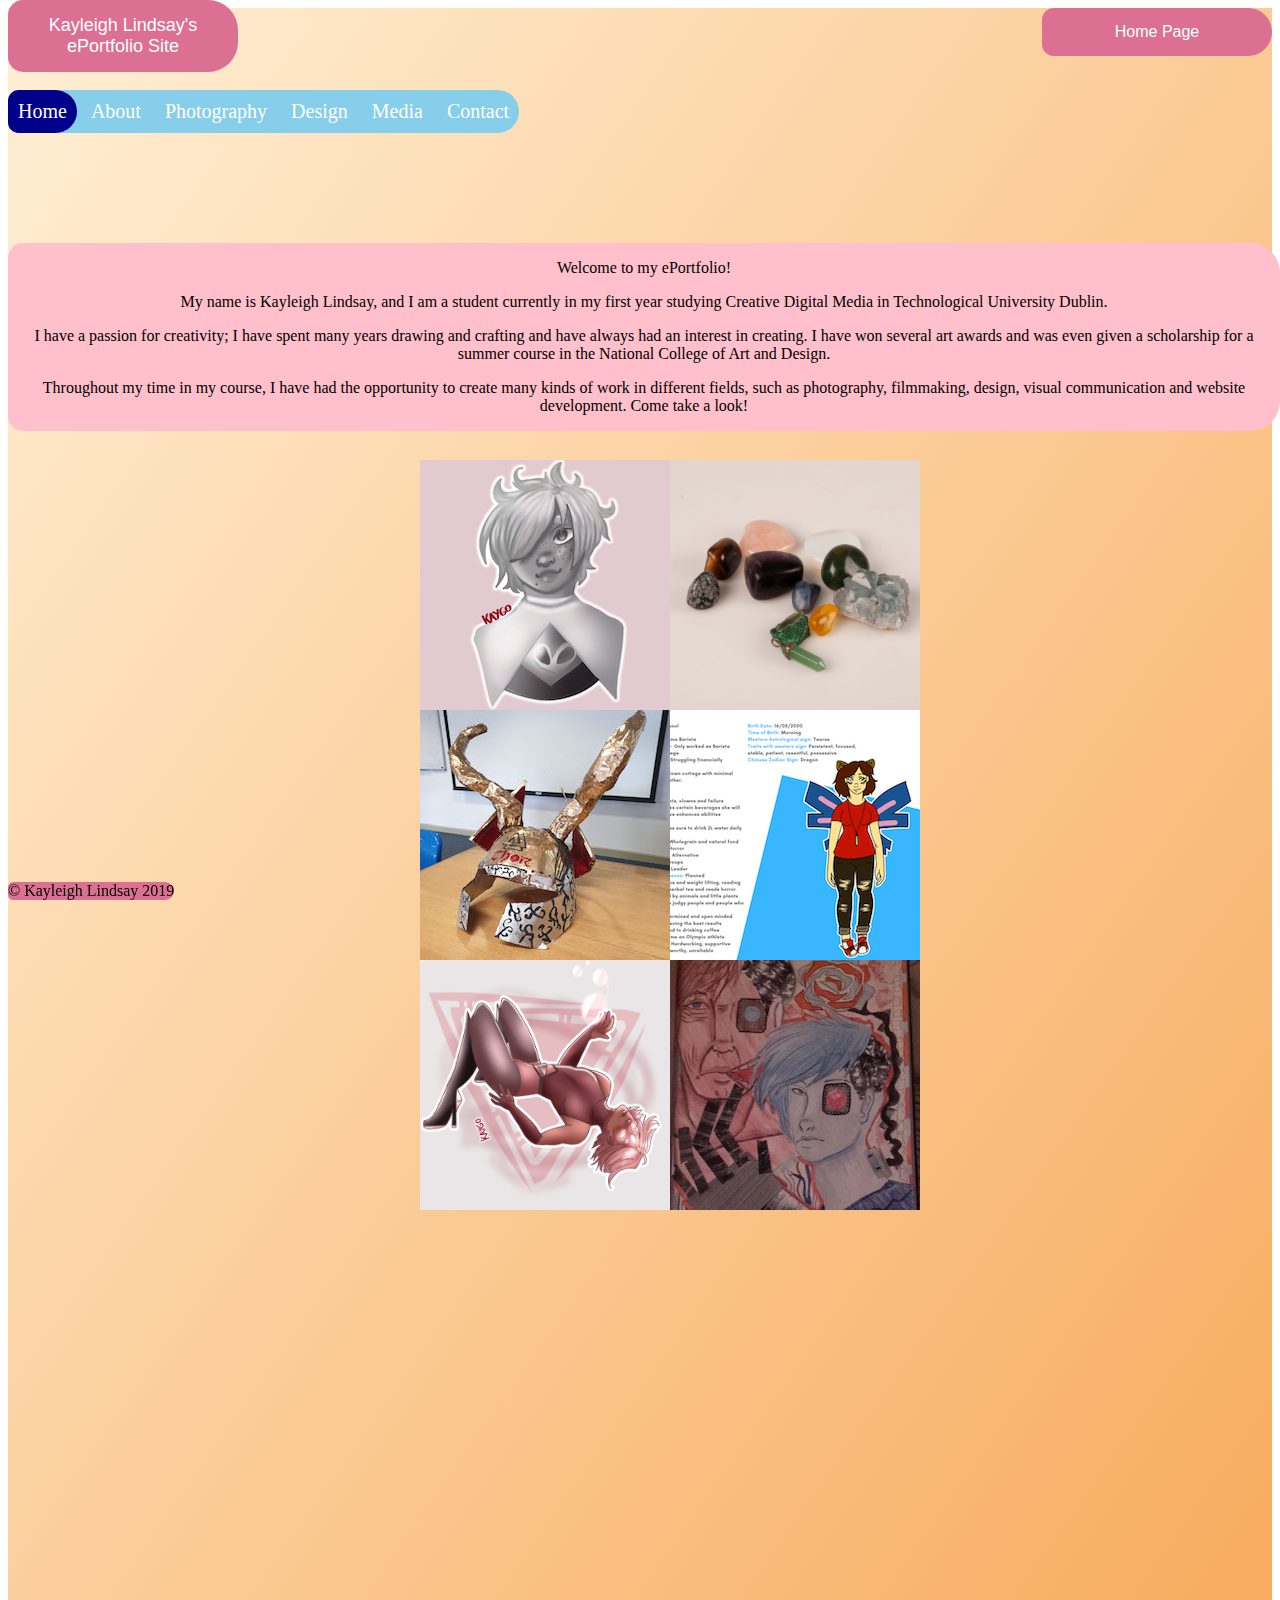
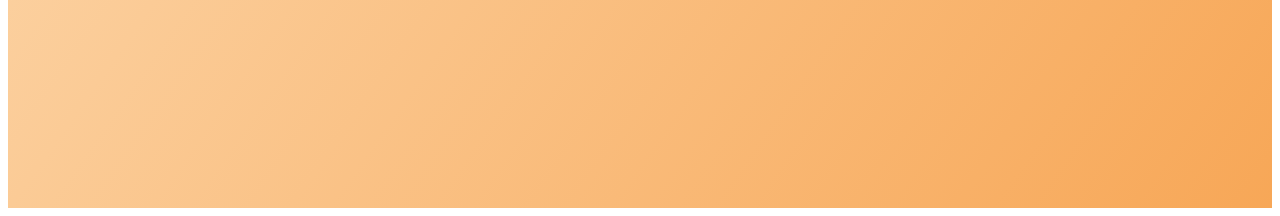
<file: KayleighLindsay_B00117990_Website/index.html>
<!doctype html>
<html lang="en">
	
	
	
<head>
<meta charset="UTF-8">
<title>Home</title>
<link href="css/style.css" rel="stylesheet" type="text/css">
</head>
	
<body>
	
<div class="container">	
	
	<div id="name">Kayleigh Lindsay's ePortfolio Site</div>
	
	<div id="header">Home Page</div>
	
	<div class="nav">
	
		<a href="index.html" class="active">Home</a>
		<a href="about.html">About</a>
		<a href="photo.html">Photography</a>
		
		<div class="dropdown">
			<a href="design.html">Design</a>
		
				<div class="dropdown-content">
				
					<a href="vc.html">Visual Creativity</a>
					<a href="dpp.html">Design Process</a>
					<a href="art.html">Artworks</a>
				
				</div>
		
</div>

		<a href="media.html">Media</a>
		<a href="contact.html">Contact</a>
			
</div>
	
	

<main>
	
	
<p>Welcome to my ePortfolio!</p>
	
<p>My name is Kayleigh Lindsay, and I am a student currently in my first year studying Creative Digital
Media in Technological University Dublin.</p>
	
<p>I have a passion for creativity; I have spent many years drawing and crafting and have always had an
interest in creating. I have won several art awards and was even given a scholarship for a summer
	course in the National College of Art and Design.</p>
	
<p>Throughout my time in my course, I have had the opportunity to create many kinds of work in different
fields, such as photography, filmmaking, design, visual communication and website development. Come take a look!</p>
	
</main>
	
	<div class="layout">
	
			<div id="one" class="image"><img src="images/tibby.png" width="250px" height="250px" alt="grey character"></div>
		
		    <div id="two" class="image"><img src="images/gems.jpg"  alt="gemstones" width="250px" height="250px"></div>
		
			<div id="three" class="image"><img src="images/helmf2.jpg" width="250px" height="250px" alt="odin helmet"></div>
		
		    <div id="four" class="image"><img src="images/nonacopy.png" width="250px" height="250px" alt="story character"></div>
		
		    <div id="five" class="image"><img src="images/crow.png" width="250px" height="250px" alt="pinkcharacter"></div>
		
			<div id="six" class="image"><img src="images/vcfinalcopy.jpg" width="250px" height="250px" alt="odin helet"></div>
	
	
	
	</div>
	
	<div id="footer">&copy; Kayleigh Lindsay 2019</div>
	
	
</div>
	
</body>




</html>
</file>
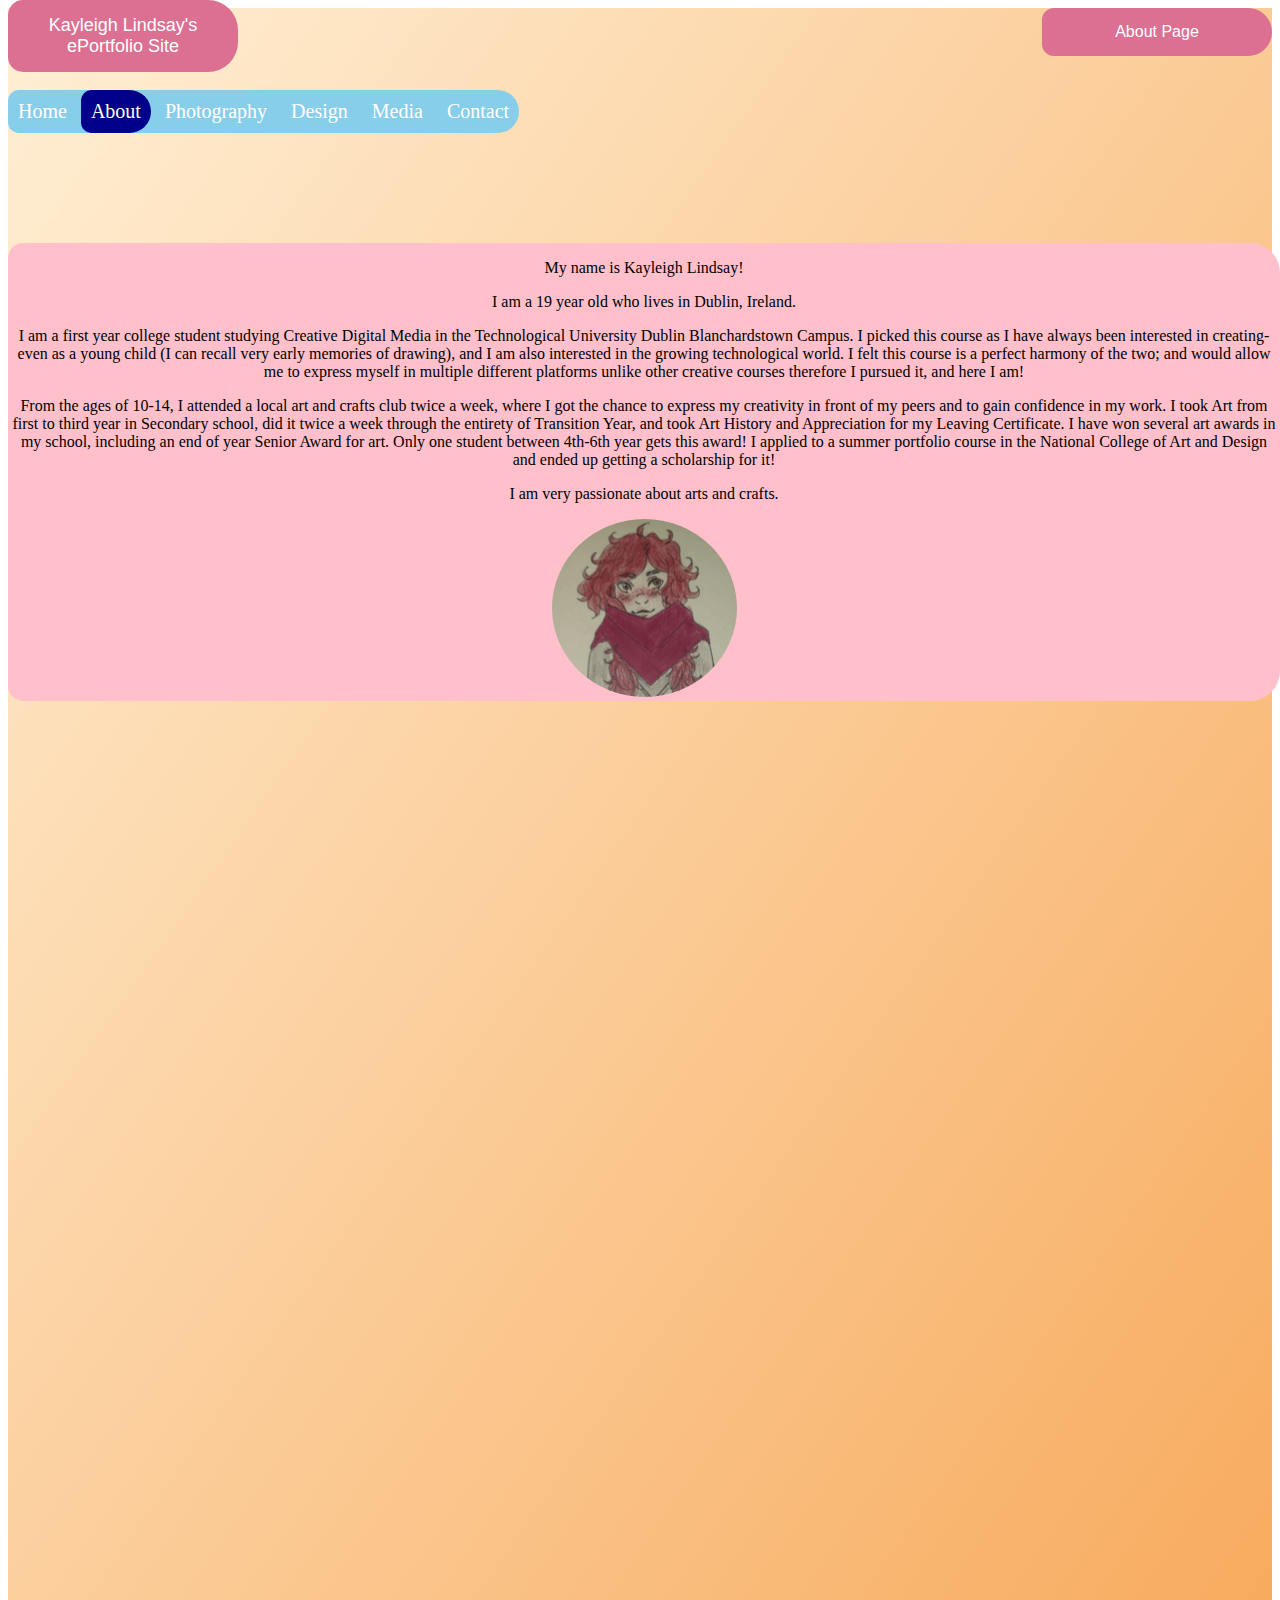
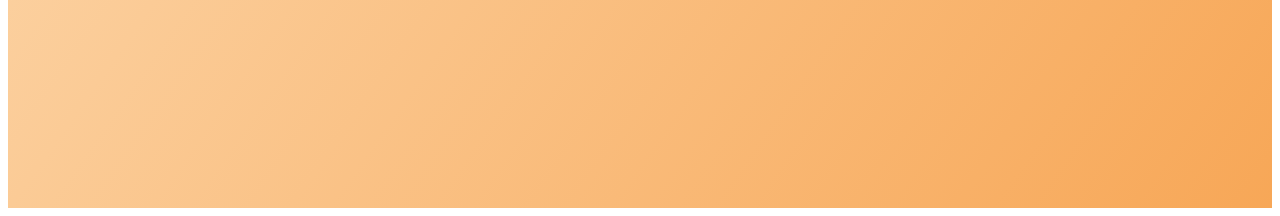
<file: KayleighLindsay_B00117990_Website/about.html>
<!doctype html>
<html lang="en">
<head>
<meta charset="UTF-8">
<title>About</title>
<link href="css/style.css" rel="stylesheet" type="text/css">
</head>

<body>
	
	<div class="container">
	
	<div id="name">Kayleigh Lindsay's ePortfolio Site</div>
	
	
	<div id="header">About Page</div>
	
	<div class="nav">
	
		<a href="index.html">Home</a>
		<a href="about.html" class="active">About</a>
		<a href="photo.html">Photography</a>
		
		<div class="dropdown">
			<a href="design.html">Design</a>
		
				<div class="dropdown-content">
				
					<a href="vc.html">Visual Creativity</a>
					<a href="dpp.html">Design Process</a>
					<a href="art.html">Artworks</a>
				
				</div>
		</div>
		
		<a href="media.html">Media</a>
		<a href="contact.html">Contact</a>
	
	</div>
	
</div>
	
<main>
	
	
	<p>My name is Kayleigh Lindsay!</p>
		
	<p>I am a 19 year old who lives in Dublin, Ireland.</p>
		
<p>I am a first year college student studying Creative Digital Media in the Technological University Dublin
Blanchardstown Campus. I picked this course as I have always been interested in creating- even as a
young child (I can recall very early memories of drawing), and I am also interested in the growing
technological world. I felt this course is a perfect harmony of the two; and would allow me to express
myself in multiple different platforms unlike other creative courses therefore I pursued it, and here I
am!</p>
		
<p>From the ages of 10-14, I attended a local art and crafts club twice a week, where I got the chance to
express my creativity in front of my peers and to gain confidence in my work. I took Art from first to
third year in Secondary school, did it twice a week through the entirety of Transition Year, and took Art
History and Appreciation for my Leaving Certificate. I have won several art awards in my school,
including an end of year Senior Award for art. Only one student between 4th-6th year gets this award! I
applied to a summer portfolio course in the National College of Art and Design and ended up getting a
	scholarship for it!</p>
		
<p>I am very passionate about arts and crafts.</p>
	
	<img id="avatar" src="images/avatar.png" alt="avatar picture">
	
</main>
	

	
</body>
</html>
</file>
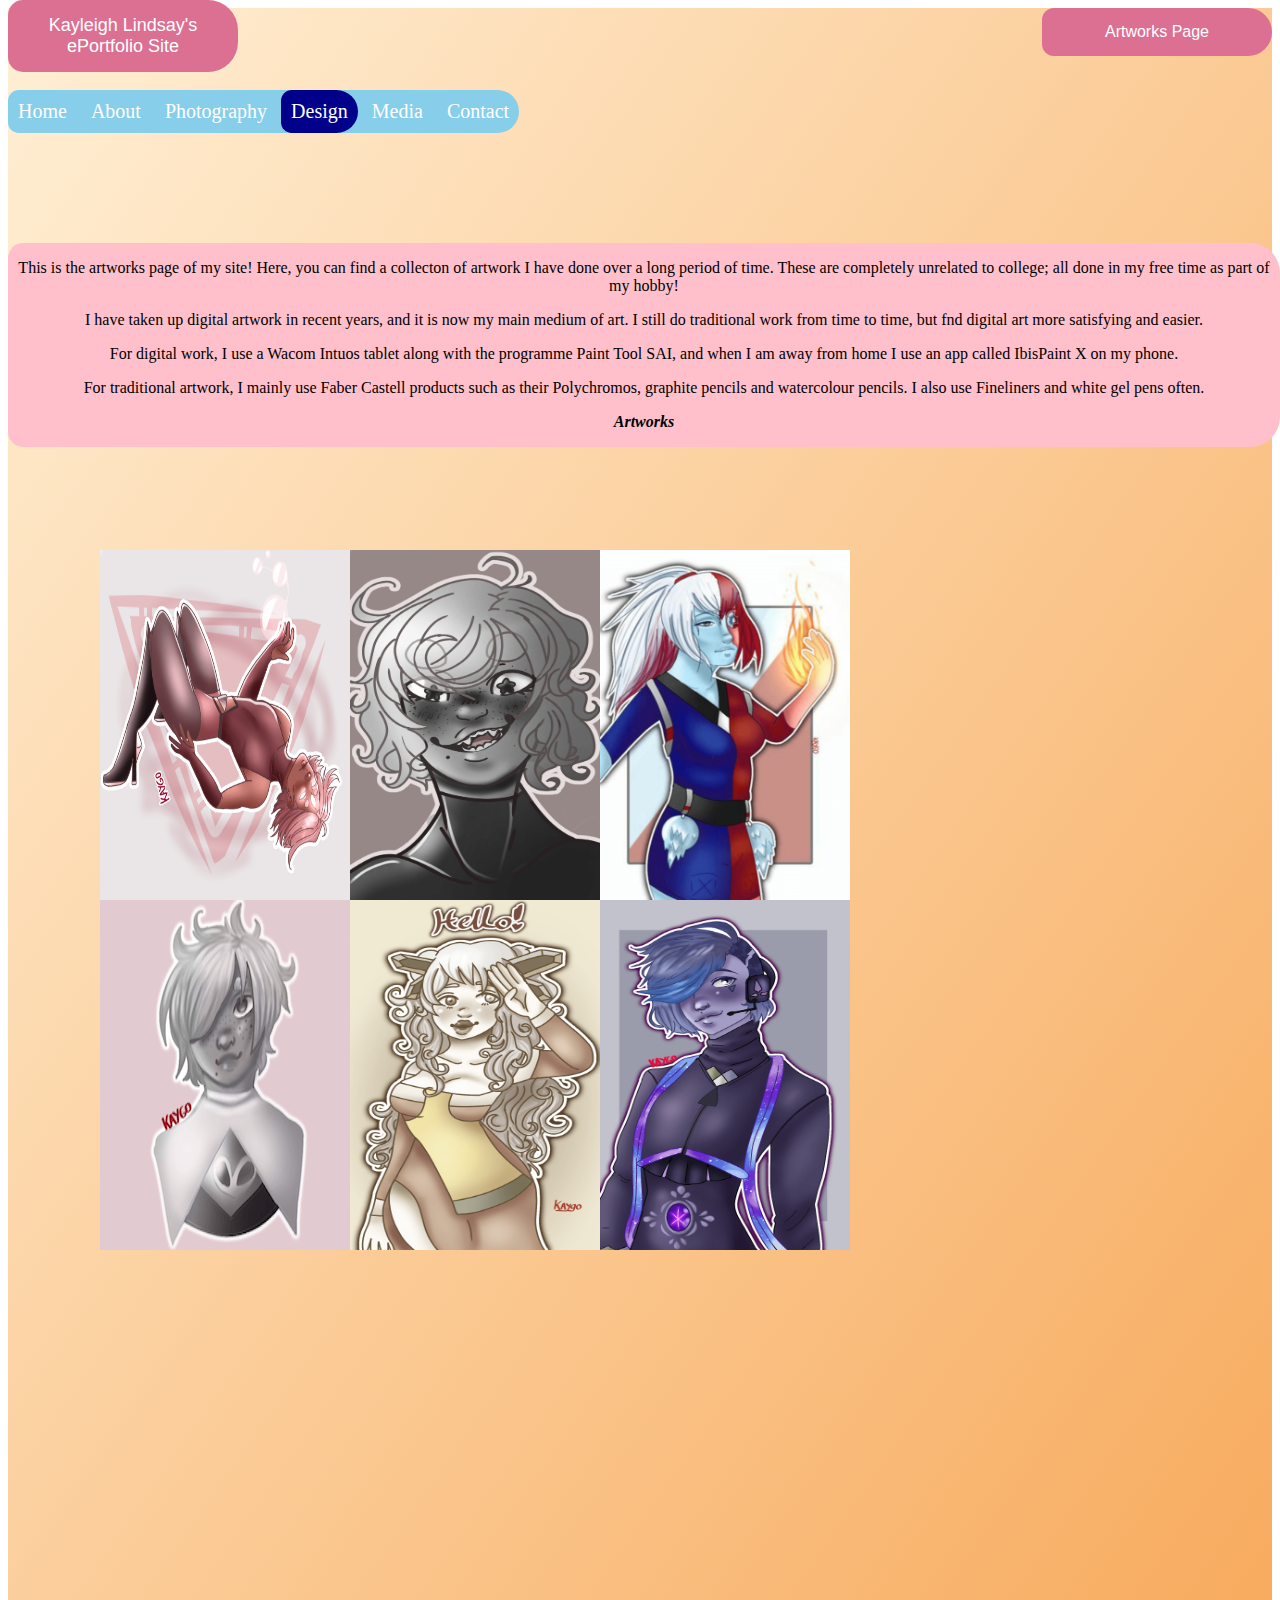
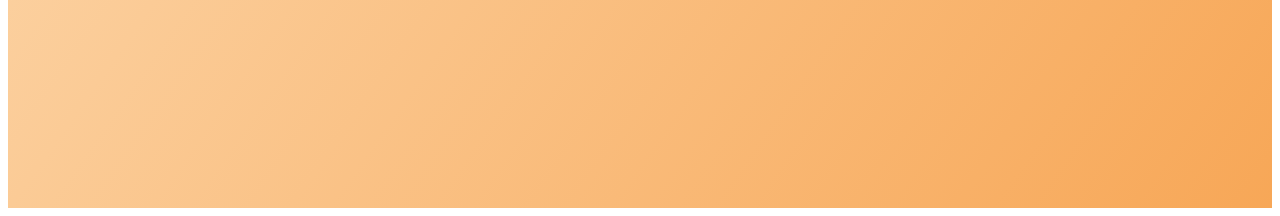
<file: KayleighLindsay_B00117990_Website/art.html>
<!doctype html>
<html lang="en">
<head>
<meta charset="UTF-8">
<title>Artworks</title>
<link href="css/style.css" rel="stylesheet" type="text/css">
</head>

	<body>
		
<div class="container">
	
	<div id="name">Kayleigh Lindsay's ePortfolio Site</div>
	
	<div id="header">Artworks Page</div>
	
	<div class="nav">
	
		<a href="index.html">Home</a>
		<a href="about.html">About</a>
		<a href="photo.html">Photography</a>
		
		<div class="dropdown">
			<a href="design.html" class="active">Design</a>
		
				<div class="dropdown-content">
				
					<a href="vc.html">Visual Creativity</a>
					<a href="dpp.html">Design Process</a>
					<a href="art.html">Artworks</a>
				
				</div>
		</div>
					

		<a href="media.html">Media</a>
		<a href="contact.html">Contact</a>
	
	</div>
	
<main>
	
	<p>This is the artworks page of my site! Here, you can find a collecton of artwork I have done over a long period of time. These are completely unrelated to college; all done in my free time as part of my hobby!</p>
	
	<p>I have taken up digital artwork in recent years, and it is now my main medium of art. I still do traditional work from time to time, but fnd digital art more satisfying and easier. </p>
	
	<p>For digital work, I use a Wacom Intuos tablet along with the programme Paint Tool SAI, and when I am away from home I use an app called IbisPaint X on my phone.</p>
	
	<p>For traditional artwork, I mainly use Faber Castell products such as their Polychromos, graphite pencils and watercolour pencils. I also use Fineliners and white gel pens often.</p>
	
	

	
	<p><strong><em>Artworks</em></strong></p>
	
	</main>
	
	<div class="layout4">
	
			<div id="one" class="image"><img src="images/crow.png" width="250px" height="350px" alt="pink character"></div>
		
		    <div id="two" class="image"><img src="images/tibby2.png"  width="250px" height="350px" alt="sketch"></div>
		
			<div id="three" class="image"><img src="images/todo.png" alt="sketch2" width="250px" height="350px" ></div>
		
		    <div id="four" class="image"><img src="images/tibby.png" alt="sketch3" width="250px" height="350px"></div>
		
		    <div id="five" class="image"><img src="images/milky.png" alt="sketch4" width="250px" height="350px"></div>
		
			<div id="six" class="image"><img src="images/purple.png" alt="sketch5" width="250px" height="350px"></div>
		
	</div>
		
	</body>
	</html>
</file>
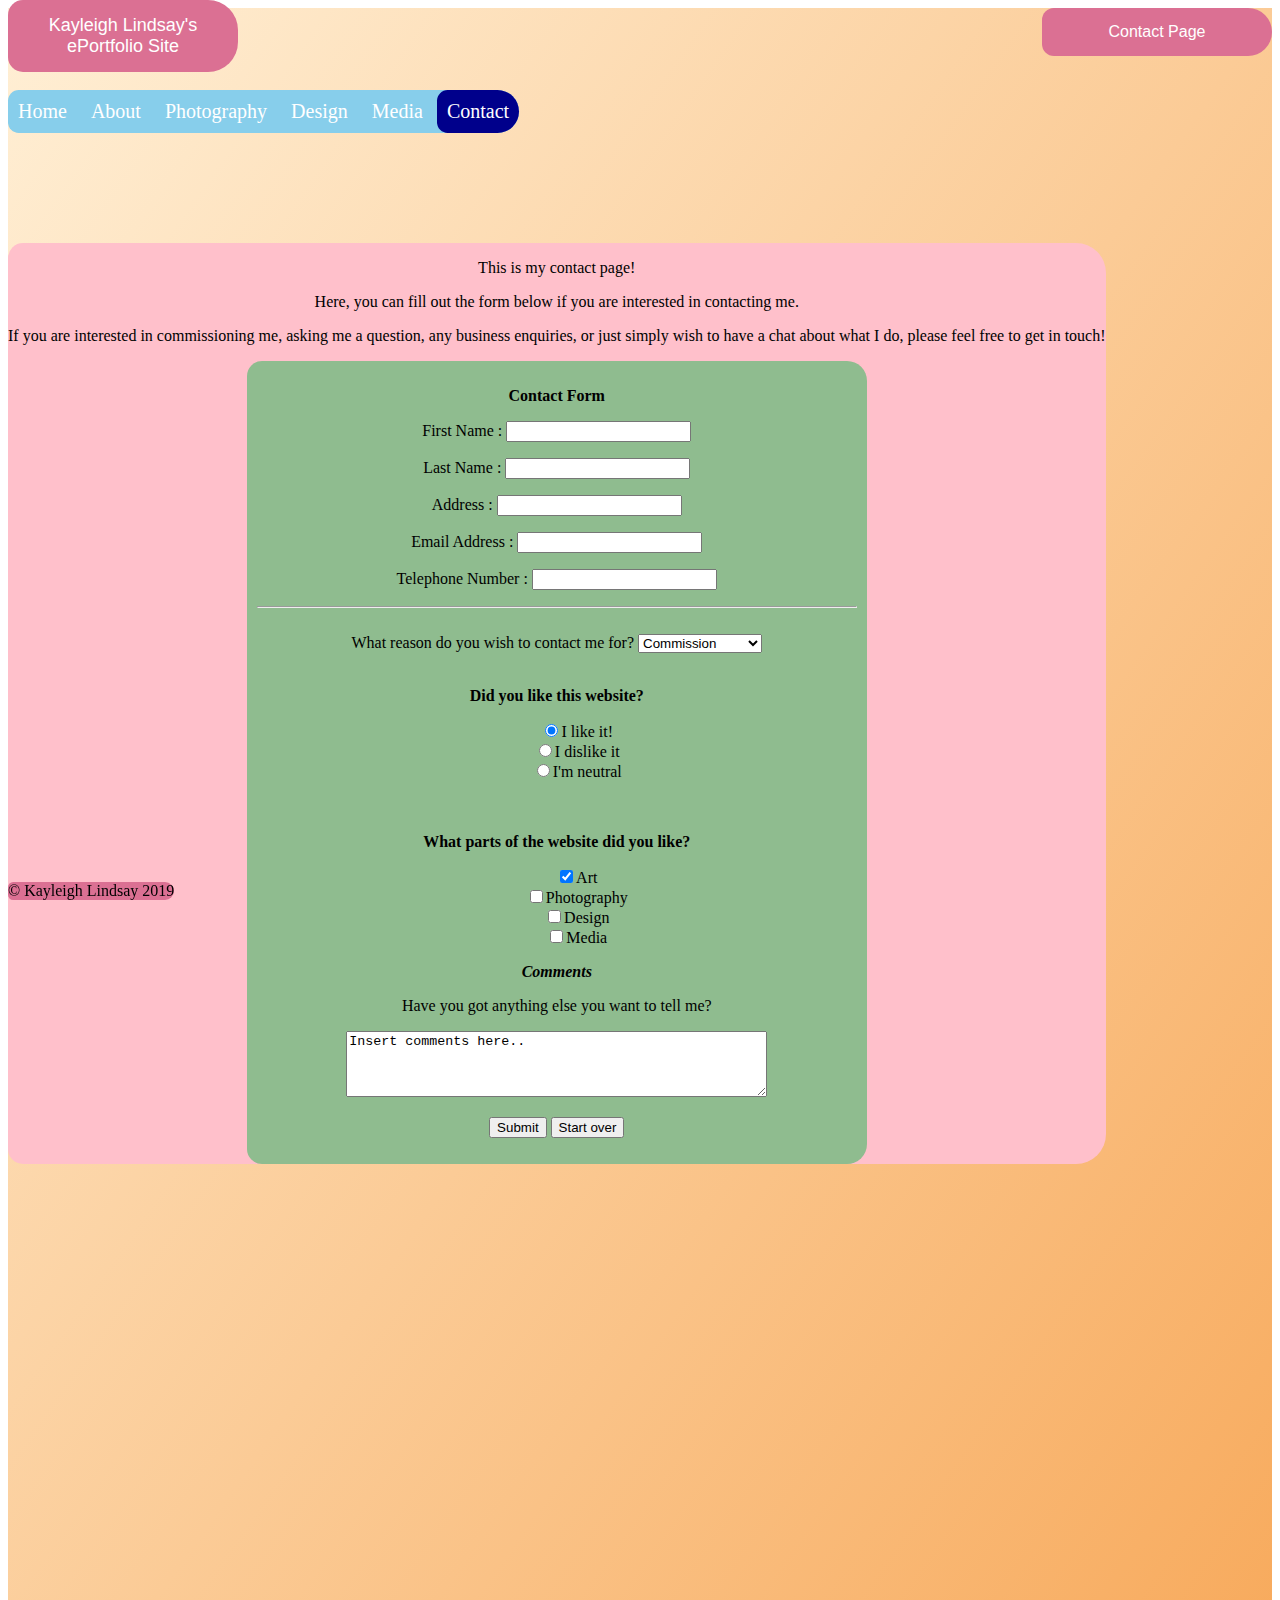
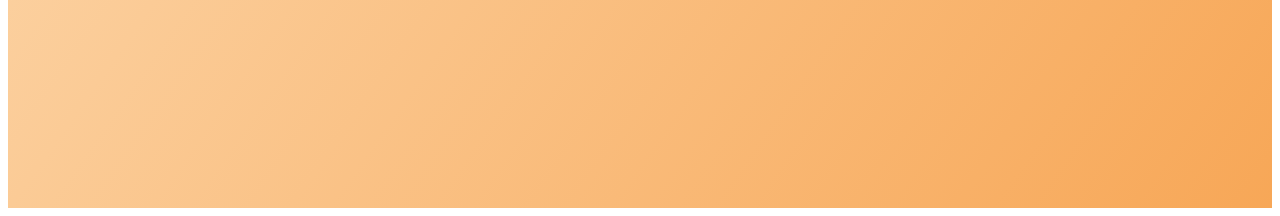
<file: KayleighLindsay_B00117990_Website/contact.html>
<!doctype html>
<html lang="en">
<head>
<meta charset="UTF-8">
<title>Contact</title>
<link href="css/style.css" rel="stylesheet" type="text/css">
</head>

<body>
	
<div class="container">
	
	<div id="name">Kayleigh Lindsay's ePortfolio Site</div>
	
	
	<div id="header">Contact Page</div>
	
	<div class="nav">
	
		<a href="index.html">Home</a>
		<a href="about.html">About</a>
		<a href="photo.html">Photography</a>
		
		<div class="dropdown">
			<a href="design.html">Design</a>
		
				<div class="dropdown-content">
				
					<a href="vc.html">Visual Creativity</a>
					<a href="dpp.html">Design Process</a>
					<a href="art.html">Artworks</a>
				
				</div>
		
		<a href="media.html">Media</a>
		<a href="contact.html" class="active">Contact</a>
	
	</div>
	
</div>
	
<main>
	
	
	<p>This is my contact page!</p>
	
	<p>Here, you can fill out the form below if you are interested in contacting me.</p>
	
	<p>If you are interested in commissioning me, asking me a question, any business enquiries, or just simply wish to have a chat about what I do, please feel free to get in touch!</p>
	
	
	
<form action="GET">
	
	<p><strong>Contact Form</strong></p>
	
	<p>First Name : <input type="text" name="firstname" maxlength="18"></p>
	
	<p>Last Name : <input type="text" name="lastname" maxlength="25"></p>
	
	<p>Address : <input type="text" name="address" maxlength="40"></p>
	
  <p>Email Address : <input type="email" name="email" maxlength="30"></p>
	
	<p>Telephone Number : <input type="tel" name="tel"></p>
	
  <hr>
	
	<br>
	
	What reason do you wish to contact me for?
	
	<select>
		
		<option>Commission</option>
		<option>Business enquiry</option>
		<option>More Information</option>
		<option>Question</option>
		<option>Discussion</option>
		<option>Other</option>
		
	</select>
	
	<br>
	<br>
	
	<p><strong>Did you like this website?</strong></p>
	
  <ul>
			
			<li><input type="radio" name="rate" value="like" checked>I like it!</li>
			<li><input type="radio" name="rate" value="dislike">I dislike it</li>
			<li><input type="radio" name="rate" value="neutral">I'm neutral</li>
			
		</ul>
	
	<br>
	<br>
	
	<p><strong>What parts of the website did you like?</strong></p>
	
		<ul>
			
			<li><input type="checkbox" name="like" value="art" checked>Art</li>
			<li><input type="checkbox" name="like" value="photo">Photography</li>
			<li><input type="checkbox" name="like" value="design">Design</li>
			<li><input type="checkbox" name="like" value="media">Media</li>
	
	
		</ul>
	
	
	

	
  <p><strong><em>Comments</em></strong></p>
	<p>Have you got anything else you want to tell me?</p>
	<textarea name="entry" rows="4" cols="50">Insert comments here..</textarea>
	
	<p><input type="submit">
	
	<input type="reset" value="Start over"></p>
	

</form>
	
	<div id="footer">&copy; Kayleigh Lindsay 2019</div>
	
	
	</main>
	
</div>
	
	</body>

</html>
</file>
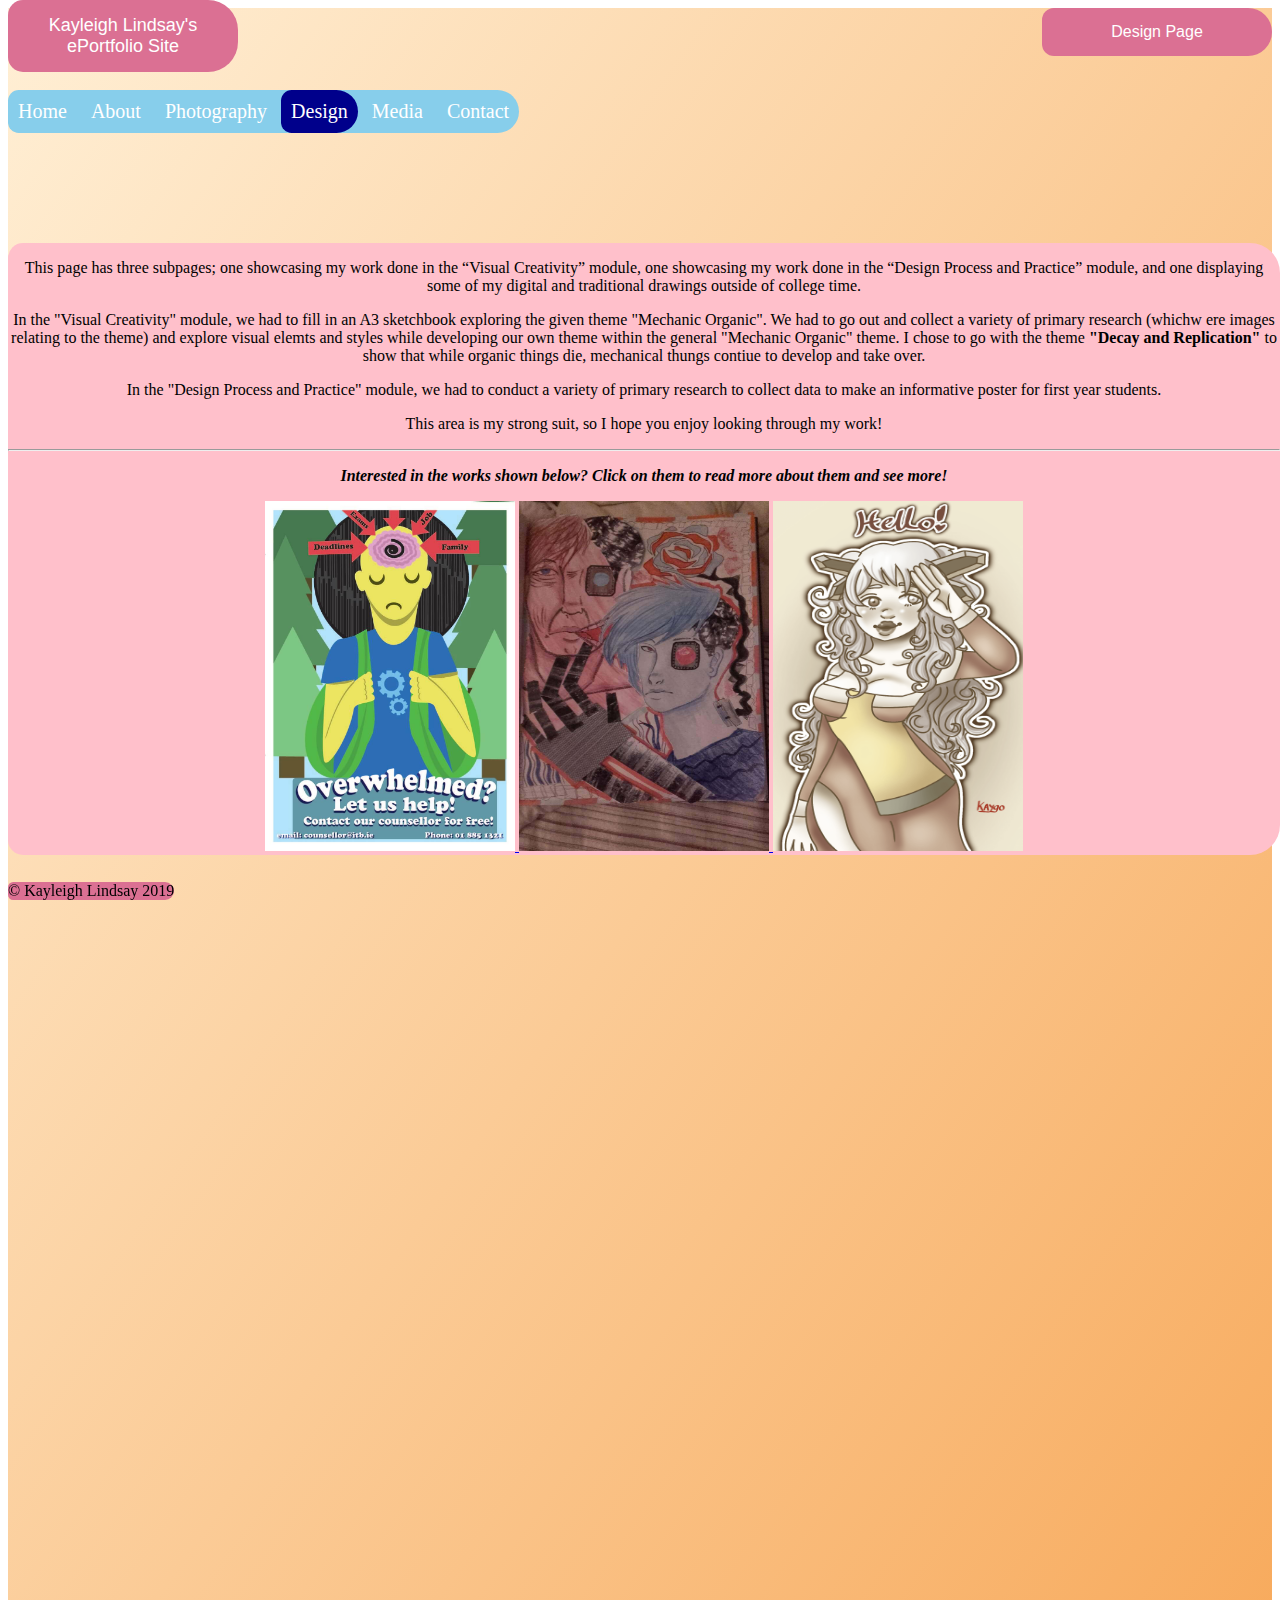
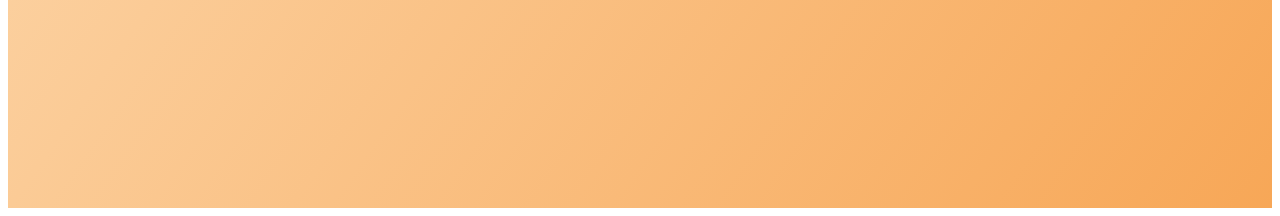
<file: KayleighLindsay_B00117990_Website/design.html>
<!doctype html>
<html lang="en">
	
<head>
<meta charset="UTF-8">
<title>Design</title>
<link href="css/style.css" rel="stylesheet" type="text/css">
</head>

<body>
	
<div class="container">
	
	<div id="name">Kayleigh Lindsay's ePortfolio Site</div>
	
	<div id="header">Design Page</div>
	
	<div class="nav">
	
		<a href="index.html">Home</a>
		<a href="about.html">About</a>
		<a href="photo.html">Photography</a>
		
		<div class="dropdown">
			<a href="design.html" class="active">Design</a>
		
				<div class="dropdown-content">
				
					<a href="vc.html">Visual Creativity</a>
					<a href="dpp.html">Design Process</a>
					<a href="art.html">Artworks</a>
				
				</div>
		</div>
					

		<a href="media.html">Media</a>
		<a href="contact.html">Contact</a>
	
	</div>
	
<main>
	
	
<p>This page has three subpages; one showcasing my work done in the “Visual Creativity” module, one
showcasing my work done in the “Design Process and Practice” module, and one displaying some of my
digital and traditional drawings outside of college time.</p>
	
	<p>In the "Visual Creativity" module, we had to fill in an A3 sketchbook exploring the given theme "Mechanic Organic". We had to go out and collect a variety of primary research (whichw ere images relating to the theme) and explore visual elemts and styles while developing our own theme within the general "Mechanic Organic" theme. I chose to go with the theme <strong>"Decay and Replication"</strong> to show that while organic things die, mechanical thungs contiue to develop and take over.</p>
	
	<p>In the "Design Process and Practice" module, we had to conduct a variety of primary research to collect data to make an informative poster for first year students.</p>
	
<p>This area is my strong suit, so I hope you enjoy
looking through my work!</p>
	
<hr>
	
	<p><strong><em>Interested in the works shown below? Click on them to read more about them and see more!</em></strong></p>
	
	
	<a href="dpp.html"> 
		<img src="images/poster.jpg" width="250px" height="350px" alt="poster link">
	</a>
		
		<a href="vc.html">
			<img src="images/vcfinal.jpeg" width="250px" height="350px" alt="vc link">
		</a>
		
	<a href="art.html">
		<img src="images/milky.png" width="250px" height="350px" alt="art link">
	
	</a>
		
	

	
</main>
	
	<div id="footer">&copy; Kayleigh Lindsay 2019</div>
	
</div>
	
</body>
</html>
</file>
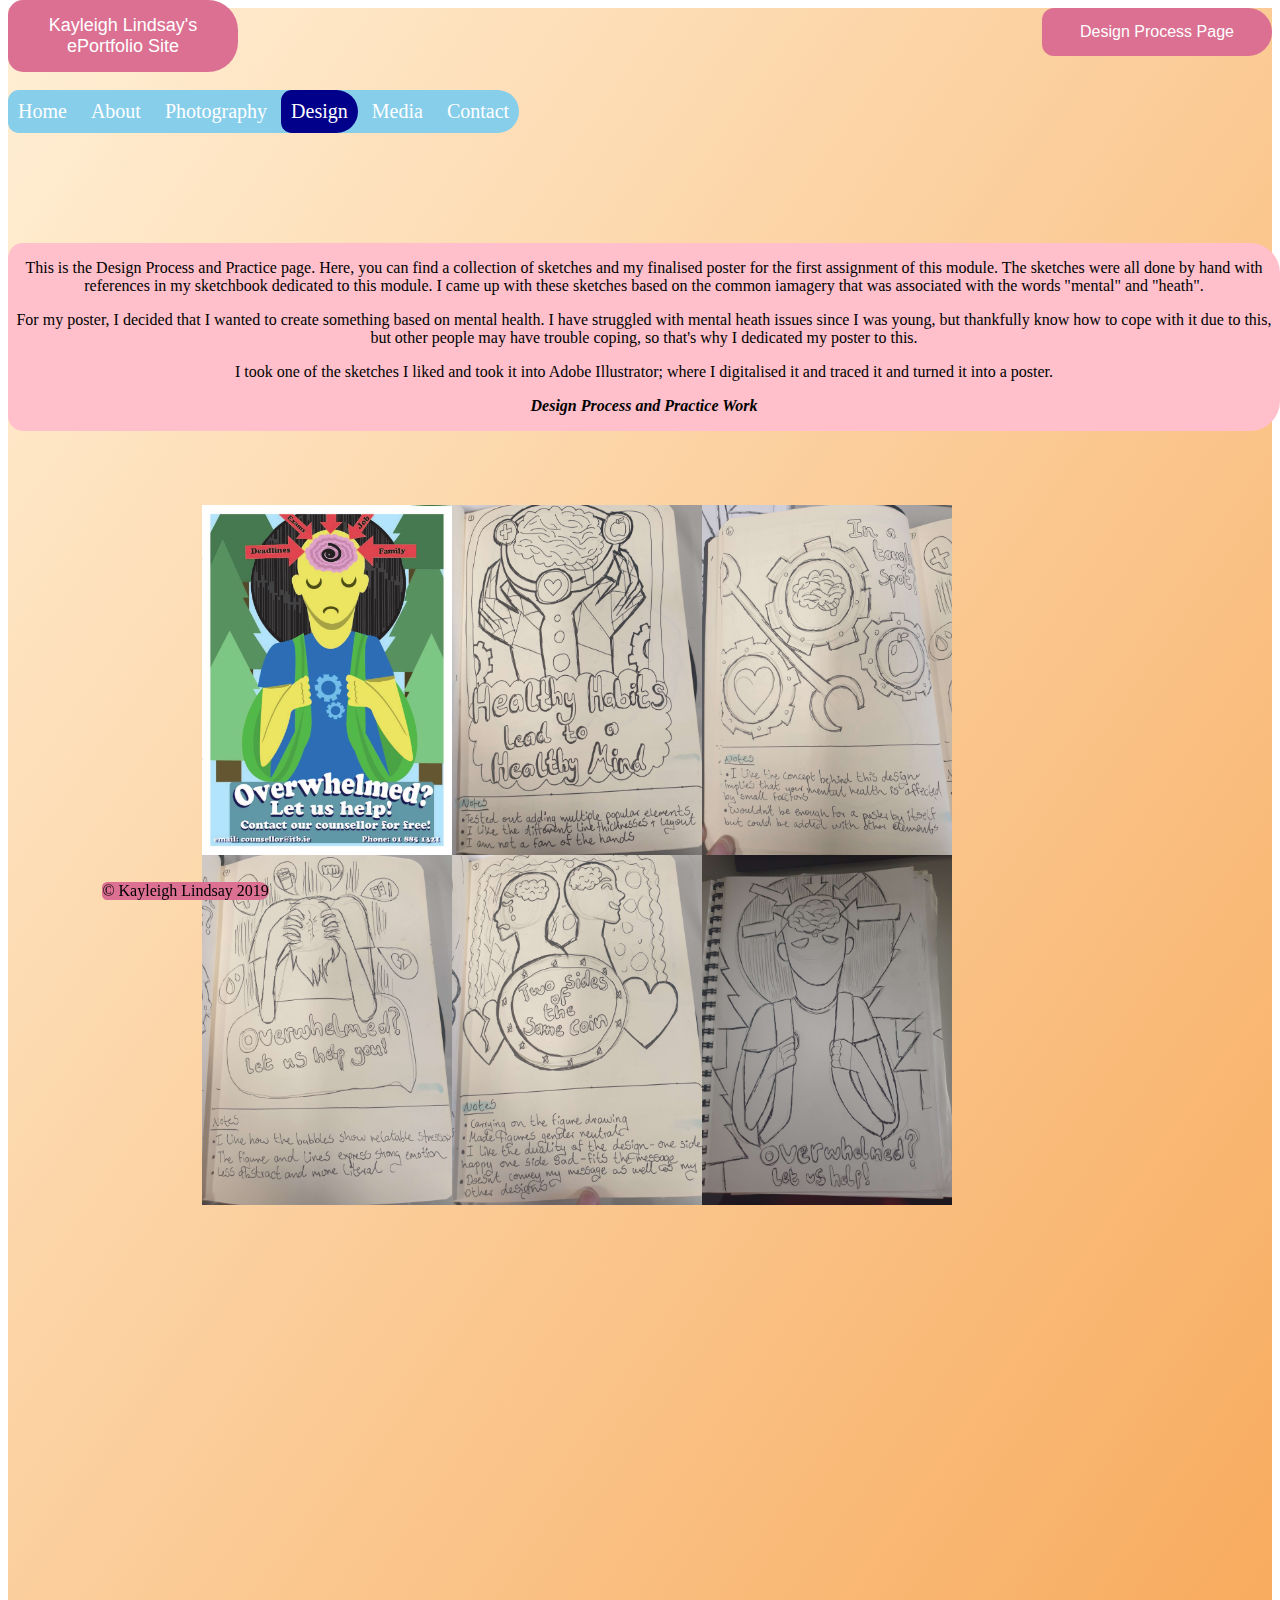
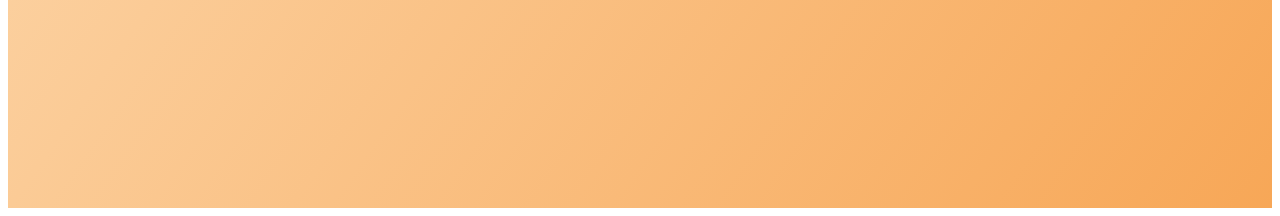
<file: KayleighLindsay_B00117990_Website/dpp.html>
<!doctype html>
<html lang="en">
	
	
<head>
<meta charset="UTF-8">
<title>DPP</title>
<link href="css/style.css" rel="stylesheet" type="text/css">
</head>

<body>
	
<div class="container">
	
	<div id="name">Kayleigh Lindsay's ePortfolio Site</div>
	
	<div id="header">Design Process Page</div>
	
	<div class="nav">
	
		<a href="index.html">Home</a>
		<a href="about.html">About</a>
		<a href="photo.html">Photography</a>
		
		<div class="dropdown">
			<a href="design.html" class="active">Design</a>
		
				<div class="dropdown-content">
				
					<a href="vc.html">Visual Creativity</a>
					<a href="dpp.html">Design Process</a>
					<a href="art.html">Artworks</a>
				
				</div>
		</div>
					

		<a href="media.html">Media</a>
		<a href="contact.html">Contact</a>
	
	</div>
	
<main>
	
	
<p>This is the Design Process and Practice page. Here, you can find a collection of sketches and my finalised poster for the first assignment of this module. The sketches were all done by hand with references in my sketchbook dedicated to this module. I came up with these sketches based on the common iamagery that was associated with the words "mental" and "heath".</p>
	
	<p>For my poster, I decided that I wanted to create something based on mental health. I have struggled with mental heath issues since I was young, but thankfully know how to cope with it due to this, but other people may have trouble coping, so that's why I dedicated my poster to this.</p>
	
	<p>I took one of the sketches I liked and took it into Adobe Illustrator; where I digitalised it and traced it and turned it into a poster.</p>
	
	
	<p><strong><em>Design Process and Practice Work</em></strong></p>
	
	</main>
	
	<div class="layout3">
	
			<div id="one" class="image"><img src="images/poster.jpg" width="250px" height="350px" alt="poster"></div>
		
		    <div id="two" class="image"><img src="images/sketch1.jpg"  width="250px" height="350px" alt="sketch"></div>
		
			<div id="three" class="image"><img src="images/sketch3.jpg" alt="sketch2" width="250px" height="350px" ></div>
		
		    <div id="four" class="image"><img src="images/sketch4.jpg" alt="sketch3" width="250px" height="350px"></div>
		
		    <div id="five" class="image"><img src="images/sketch2.jpg" alt="sketch4" width="250px" height="350px"></div>
		
			<div id="six" class="image"><img src="images/sketch10.jpg" alt="sketch5" width="250px" height="350px">
		
		</div>
	
	
	<div id="footer">&copy; Kayleigh Lindsay 2019</div>
		
		
	</div>
	
</body>




</html>
</file>
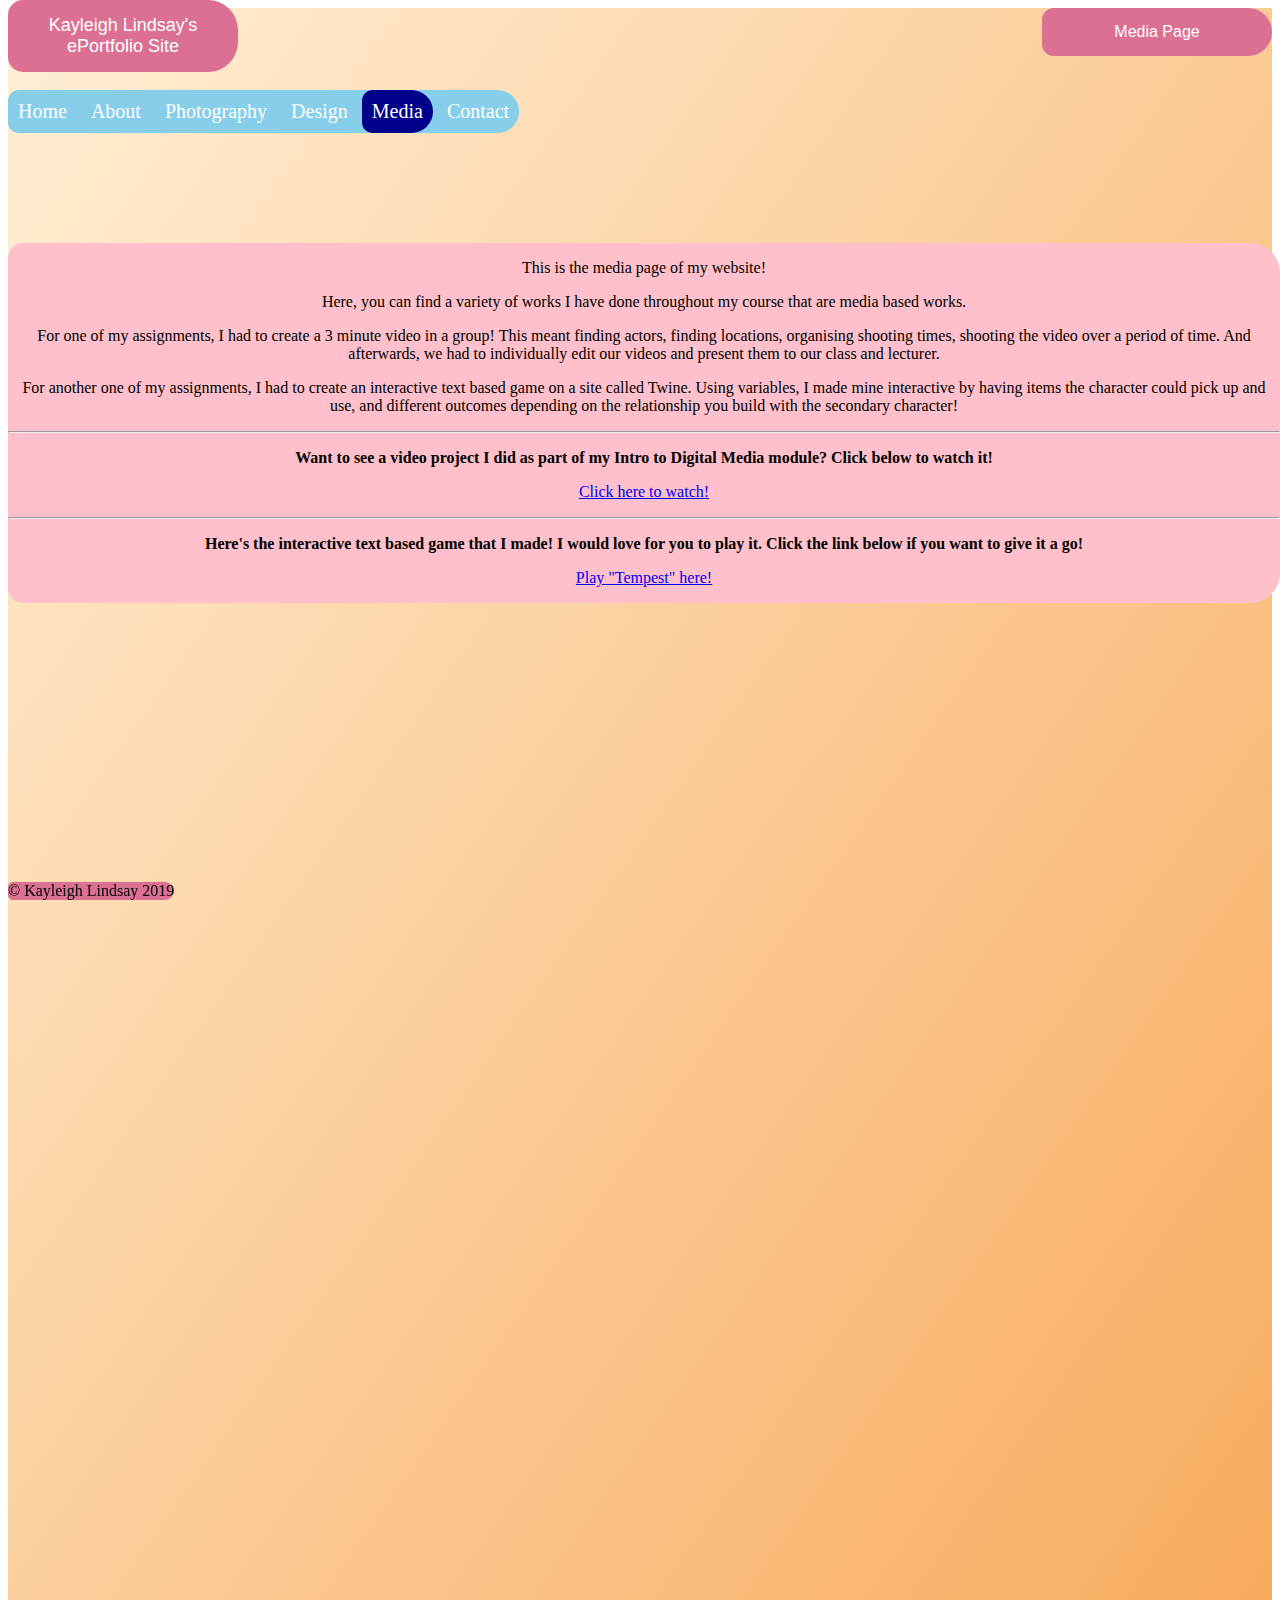
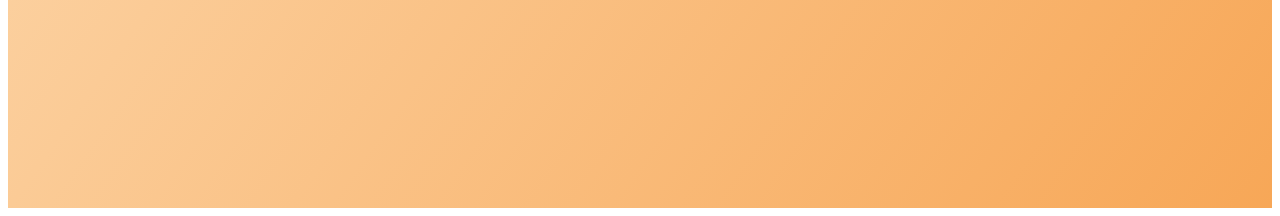
<file: KayleighLindsay_B00117990_Website/media.html>
<!doctype html>
<html lang="en">
<head>
<meta charset="UTF-8">
<title>Media</title>
<link href="css/style.css" rel="stylesheet" type="text/css">
</head>

<body>
	
<div class="container">
	
	<div id="name">Kayleigh Lindsay's ePortfolio Site</div>
	
	
	<div id="header">Media Page</div>
	
	<div class="nav">
	
		<a href="index.html">Home</a>
		<a href="about.html">About</a>
		<a href="photo.html">Photography</a>
		
		<div class="dropdown">
			<a href="design.html">Design</a>
		
				<div class="dropdown-content">
				
					<a href="vc.html">Visual Creativity</a>
					<a href="dpp.html">Design Process</a>
					<a href="art.html">Artworks</a>
				
				</div>
		</div>
		
		<a href="media.html" class="active">Media</a>
		<a href="contact.html">Contact</a>
	
	</div>
	
<main>
	
	
	<p>This is the media page of my website!</p>
	
	<p>Here, you can find a variety of works I have done throughout my course that are media based works.</p>
	
	<p>For one of my assignments, I had to create a 3 minute video in a group! This meant finding actors, finding locations, organising shooting times, shooting the video over a period of time. And afterwards, we had to individually edit our videos and present them to our class and lecturer.</p>
	
	<p>For another one of my assignments, I had to create an interactive text based game on a site called Twine. Using variables, I made mine interactive by having items the character could pick up and use, and different outcomes depending on the relationship you build with the secondary character! </p>
	
	
<hr>
	
	
	<p><strong>Want to see a video project I did as part of my Intro to Digital Media module? Click below to watch it!</strong></p>
	
	<p><a href=https://vimeo.com/305531555>Click here to watch!</a></p>
	
	<hr>
	
	<p><strong>Here's the interactive text based game that I made! I would love for you to play it. Click the link below if you want to give it a go!</strong></p>
	
	<p><a href="http://philome.la/_Kaygo_/tempest">Play "Tempest" here!</a></p>
		
	</main>
	
	
	<div id="footer">&copy; Kayleigh Lindsay 2019</div>
	
</div>
	
</body>
</html>
</file>
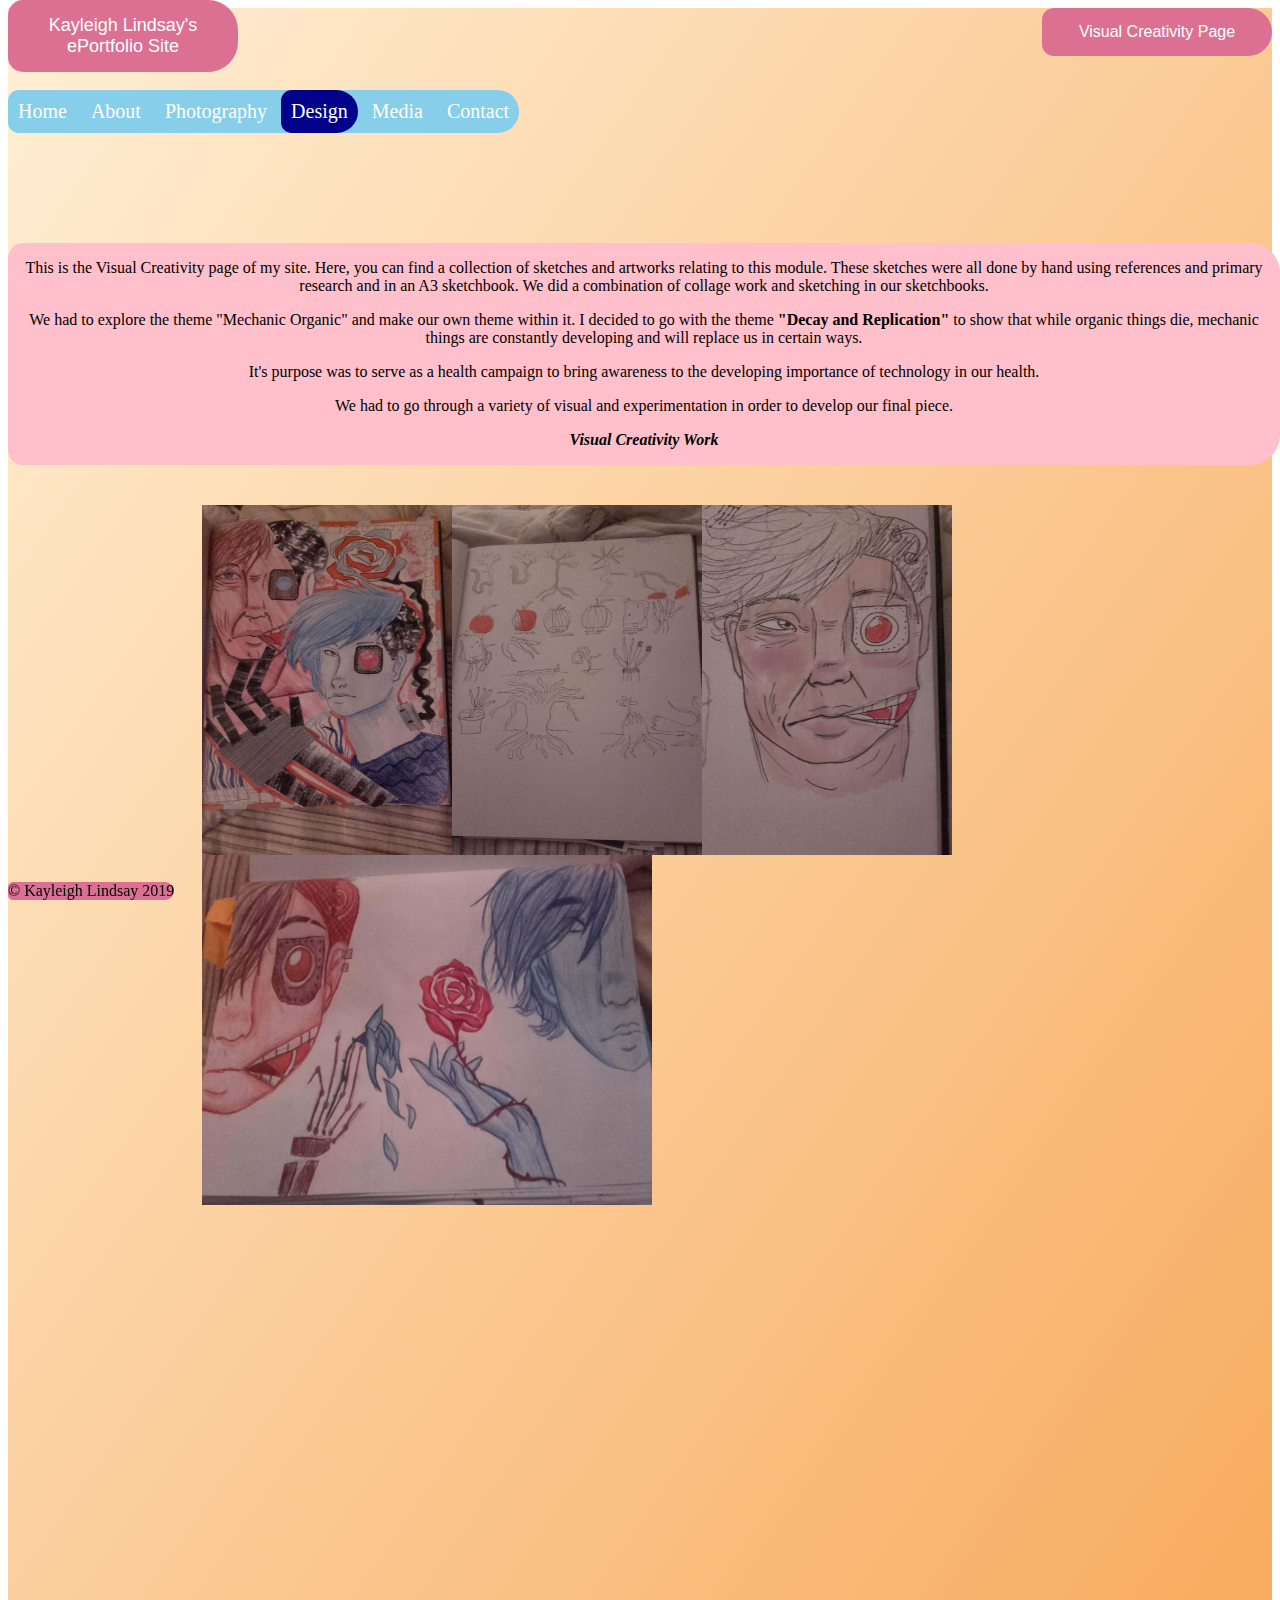
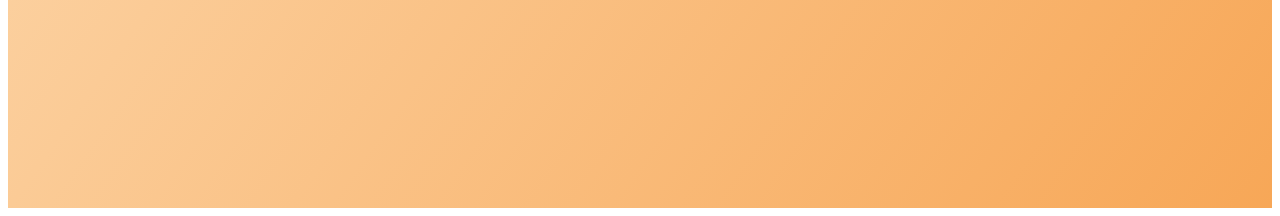
<file: KayleighLindsay_B00117990_Website/vc.html>
<!doctype html>
<html lang="en">
<head>
<meta charset="UTF-8">
<title>Visual Creativity</title>
<link href="css/style.css" rel="stylesheet" type="text/css">
</head>

<body>
	
<div class="container">
	
	<div id="name">Kayleigh Lindsay's ePortfolio Site</div>
	
	<div id="header">Visual Creativity Page</div>
	
	<div class="nav">
	
		<a href="index.html">Home</a>
		<a href="about.html">About</a>
		<a href="photo.html">Photography</a>
		
		<div class="dropdown">
			<a href="design.html" class="active">Design</a>
		
				<div class="dropdown-content">
				
					<a href="vc.html">Visual Creativity</a>
					<a href="dpp.html">Design Process</a>
					<a href="art.html">Artworks</a>
				
				</div>
		</div>
					

		<a href="media.html">Media</a>
		<a href="contact.html">Contact</a>
	
	</div>
	
<main>
	
	
<p>This is the Visual Creativity page of my site. Here, you can find a collection of sketches and artworks relating to this module. These sketches were all done by hand using references and primary research and in an A3 sketchbook. We did a combination of collage work and sketching in our sketchbooks.</p>
	
<p>We had to explore the theme "Mechanic Organic" and make our own theme within it. I decided to go with the theme <strong>"Decay and Replication"</strong> to show that while organic things die, mechanic things are constantly developing and will replace us in certain ways.</p>

<p>It's purpose was to serve as a health campaign to bring awareness to the developing importance of technology in our health.</p>
	
	<p>We had to go through a variety of visual and experimentation in order to develop our final piece.</p>
	
	<p><strong><em>Visual Creativity Work</em></strong></p>
	
	</main>
	
	<div class="layout3">
	
			<div id="one" class="image"><img src="images/vcfinal.jpeg" width="250px" height="350px" alt="final"></div>
		
		    <div id="two" class="image"><img src="images/iteration.jpeg" width="250px" height="350px" alt="iteration sketches"></div>
		
			<div id="three" class="image"><img src="images/cyborg.jpeg" width="250px" height="350px" alt="cyborg sketch"></div>
		
		    <div id="four" class="image"><img src="images/roses.jpeg" alt="characters and roses" width="450px" height="350px"></div>
	
		
		</div>
	
	
	
	<div id="footer">&copy; Kayleigh Lindsay 2019</div>
	

</div>
	
</body>
</html>
</file>
<file: KayleighLindsay_B00117990_Website/css/style.css>
@charset "UTF-8";


#header {
	
	text-align: center ;
	background-color: palevioletred ;
	border-radius: 15px 30px 30px 15px;
	padding: 15px ;
	width: 200px ;
	color: white ;
	float: right ;
	font-family: Gotham, "Helvetica Neue", Helvetica, Arial, "sans-serif"
	

}

#footer {
	
	position: fixed ; 
	background-color: palevioletred ;
	border-radius: 20px 35px 35px 20px;
	margin: auto ;
	display: block ;
	bottom: 1200px ;
	bottom: 0% ;
	
}

#name {
	
	position: absolute ;
	font-size: large ;
	color: white;
	text-align: center ;
	display: block;
	margin: auto; 
	top: 0%;
	background-color: palevioletred ;
	border-radius: 15px 30px 30px 15px;
	padding: 15px ;
	width: 200px ;
	float: right ;
	font-family: Gotham, "Helvetica Neue", Helvetica, Arial, "sans-serif"
	
		
}

.container {
	
	background-color: papayawhip ;
	background-image: linear-gradient(to bottom right, papayawhip, #F7A757) ;
	width 1500px ;
	height: 1800px ;
	
}
	

.nav {
	
	position: absolute ;
	display: block ;
	background-color: skyblue ;
	float: left ;
	border-radius: 15px 30px 30px 15px;
	top: 10% ;
	

	
}

.nav a {
	color: white ; 
	text-decoration: none ;
	text-align: center ;
	padding: 10px;
	font-size: 20px ;
}

.nav a.active {
	
	background-color: darkblue ; 
	padding: 10px;
	font-size: 20px ;
	border-radius: 15px 30px 30px 15px;
	display: inline-block ;
	
}

.nav a:hover {
	display: inline-block ;
	color: black;
	background-color: dodgerblue ;
	border-radius: 15px 30px 30px 15px;
}

.dropdown {
	
	display: inline-block ;
}

.dropdown-content {
	
	display: none ;
	position: absolute ;
	background-color: royalblue ;
	padding: 15px ;
}

.dropdown:hover .dropdown-content {
	display: block ;
	background-color: darkblue ;
	
}

main {
	
	position: absolute ;
	float: left ;
	background-color: pink ;
	border-radius: 15px 30px 30px 15px;
	text-align: center ;
	margin: auto ;
	top: 27% ;
}

form {
	
	display: inline-block ;
	background-color: darkseagreen ;
	border-radius: 15px 20px 20px 15px;
	padding: 10px ;
	width: 600px ;
	right: 50 % ;
	text-align: center ;

}

ul {
	list-style: none ;
	text-align: center ;
	margin: auto ;
}

.layout {
	
	display: grid ;
	position: absolute ;
	margin: auto ;
	padding: 100px ;
	grid-template-columns: 250px 250px ;
	grid-template-rows: 250px 250px ;
	top: 40% ;
	left: 25% ;
	
	
}

.layout2 {
	
	display: grid ;
	position: absolute ;
	margin: auto ;
	padding: 100px ;
	grid-template-columns: 350px 250px ;
	grid-template-rows: 250px 250px ;
	top: 40% ;
	left: 0% ;
	
}

.layout3 {
	
	display: grid ;
	position: absolute ;
	float: left ;
	margin: auto ;
	padding: 100px ;
	grid-template-columns: 250px 250px 250px ;
	grid-template-rows: 350px 350px 350px ;
	top: 45% ;
	left: 8% ;
	
}
	
.layout4 {
	
	display: grid ;
	float: left ;
	position: absolute ;
	margin: auto ;
	padding: 100px ;
	grid-template-columns: 250px 250px 250px ;
	grid-template-rows: 350px 350px 350px ;
	top: 50% ;
	left: 0% ;
}

#avatar {
	
	border-radius: 50% ;
}
</file>
